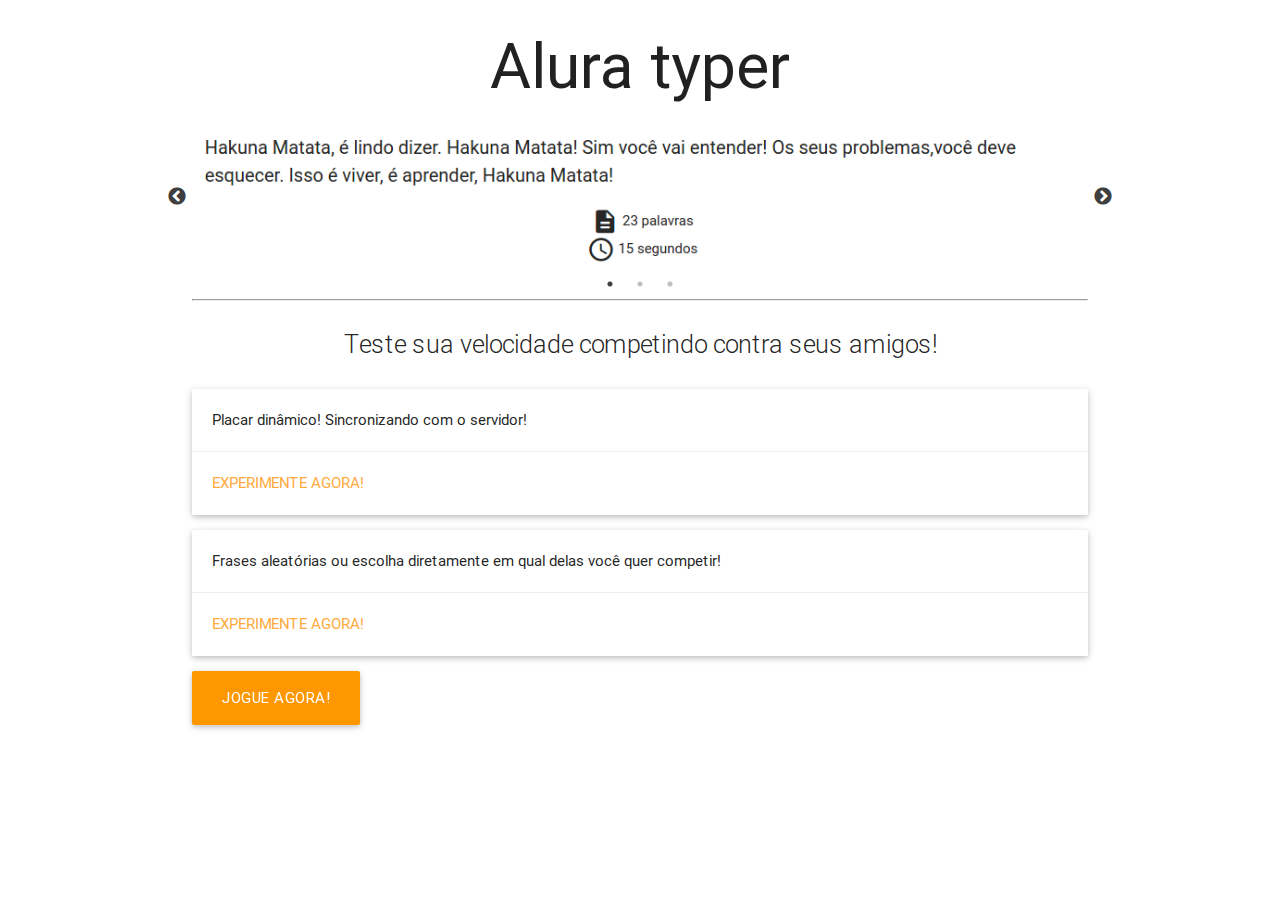
<file: public/index.html>
<!DOCTYPE html>
<html lang="en">
<head>
    <meta charset="UTF-8">
    <title>Alura Typer</title>
    <!--Import materialize.css-->
    <link rel="stylesheet" href="css/libs/materialize.min.css">
    <!-- Import Google Material Icons -->
    <link href="css/libs/google-fonts.css" rel="stylesheet">

    <link rel="stylesheet" type="text/css" href="slick/slick.css"/>
    <link rel="stylesheet" type="text/css" href="slick/slick-theme.css"/>

    <link href="css/index.css" rel="stylesheet">
</head>
<body>
    <section class="container">
        <h1 class="center titulo header">Alura typer</h1>
        <div class="slider">
            <img src="img/slide1.png" class="imagem-jogo">
            <img src="img/slide2.png" class="imagem-jogo">
            <img src="img/slide3.png" class="imagem-jogo">
        </div>
        <hr>
        <p class="flow-text center">Teste sua velocidade competindo contra seus amigos!</p>
        <div class="card">
           <div class="card-image">
             <!-- <img src="images/sample-1.jpg"> -->
           </div>
           <div class="card-content">
             <p>Placar dinâmico! Sincronizando com o servidor!</p>
           </div>
           <div class="card-action">
             <a href="principal.html">Experimente agora!</a>
           </div>
         </div>
         <div class="card">
           <div class="card-image">
             <!-- <img src="img/sl.jpg"> -->
           </div>
           <div class="card-content">
             <p>Frases aleatórias ou escolha diretamente em qual delas você quer competir!</p>
           </div>
           <div class="card-action">
             <a href="principal.html">Experimente agora!</a>
           </div>
         </div>

         <a class="waves-effect waves-light btn-large orange" id="botao-jogue" href="principal.html">Jogue agora!</a>

    </section>

    <script src="js/jquery.js"></script>
    <script src="slick/slick.min.js"></script>
    <script src="js/slider.js"></script>


</body>
</html>
</file>
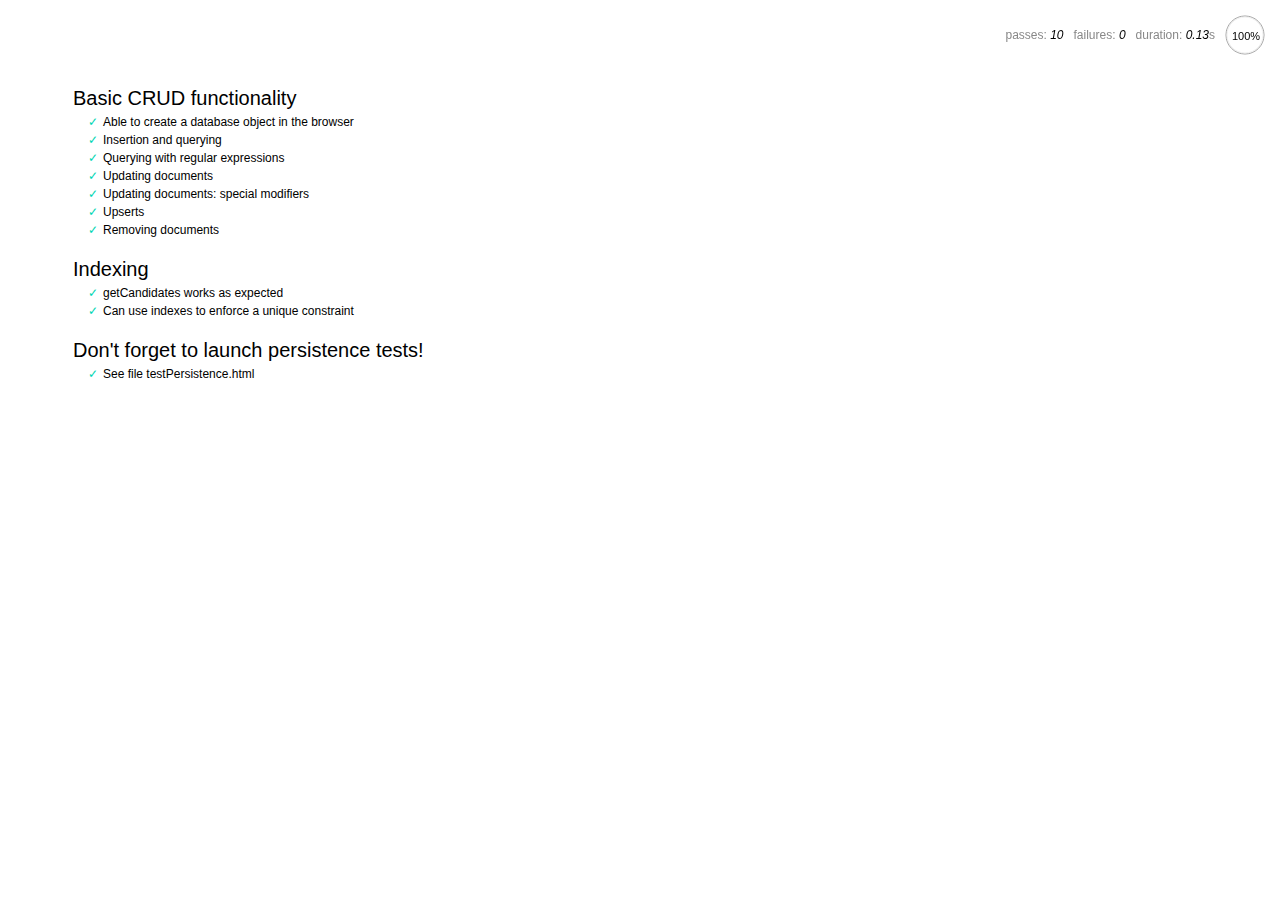
<file: servidor/node_modules/nedb/browser-version/test/index.html>
<!DOCTYPE html>
<html>
<head>
  <meta charset="utf-8">
  <title>Mocha tests for NeDB</title>
  <link rel="stylesheet" href="mocha.css">
</head>
<body>
  <div id="mocha"></div>
  <script src="jquery.min.js"></script>
  <script src="chai.js"></script>
  <script src="underscore.min.js"></script>
  <script src="mocha.js"></script>
  <script>mocha.setup('bdd')</script>
  <script src="../out/nedb.min.js"></script>
  <script src="localforage.js"></script>
  <script src="nedb-browser.js"></script>
  <script>
    mocha.checkLeaks();
    mocha.globals(['jQuery']);
    mocha.run();
  </script>
</body>
</html>
</file>
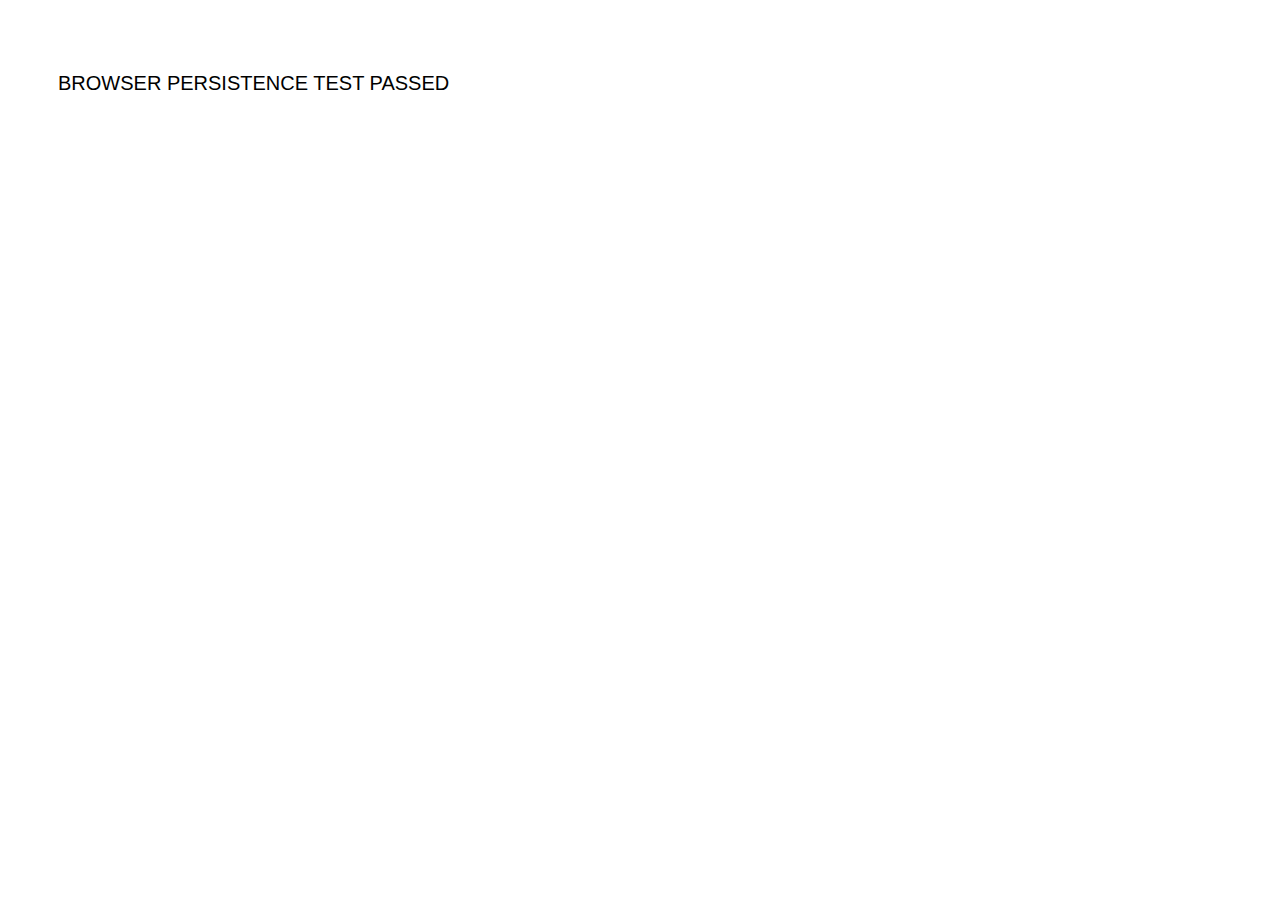
<file: servidor/node_modules/nedb/browser-version/test/testPersistence.html>
<!DOCTYPE html>
<html>
<head>
  <meta charset="utf-8">
  <title>Test NeDB persistence in the browser</title>
  <link rel="stylesheet" href="mocha.css">
</head>
<body>
  <div id="results"></div>
  <script src="../out/nedb.js"></script>
  <script src="./testPersistence.js"></script>
</body>
</html>
</file>
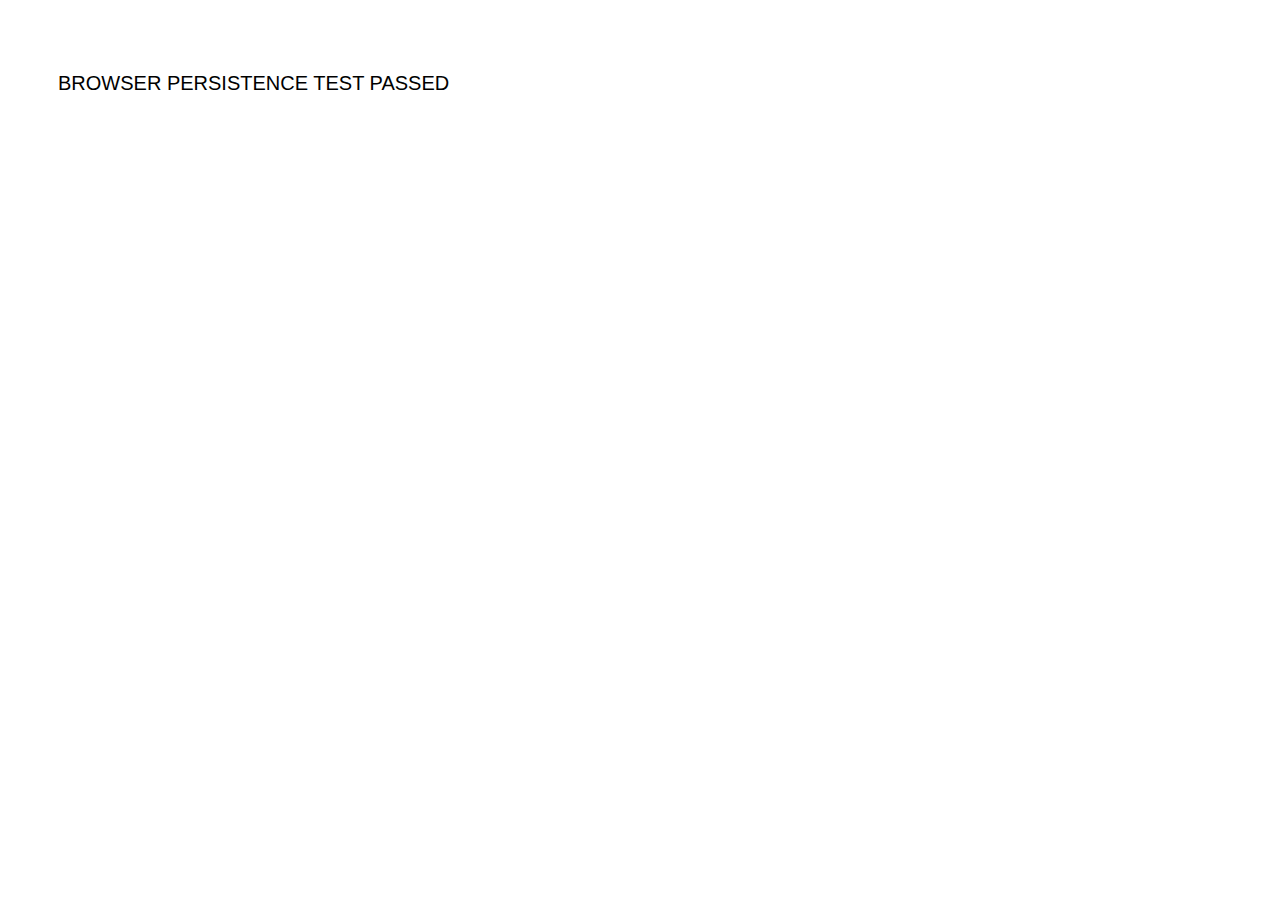
<file: servidor/node_modules/nedb/browser-version/test/testPersistence2.html>
<!DOCTYPE html>
<html>
<head>
  <meta charset="utf-8">
  <title>Test NeDB persistence in the browser - Results</title>
  <link rel="stylesheet" href="mocha.css">
</head>
<body>
  <div id="results"></div>
  <script src="jquery.min.js"></script>
  <script src="../out/nedb.js"></script>
  <script src="./testPersistence2.js"></script>
</body>
</html>
</file>
<file: public/css/libs/google-fonts.css>
/* fallback */
@font-face {
  font-family: 'Material Icons';
  font-style: normal;
  font-weight: 400;
  src: local('../../fonts/Material Icons'), local('../../fonts/MaterialIcons-Regular'), url(https://fonts.gstatic.com/s/materialicons/v17/2fcrYFNaTjcS6g4U3t-Y5ZjZjT5FdEJ140U2DJYC3mY.woff2) format('woff2');
}

.material-icons {
  font-family: 'Material Icons';
  font-weight: normal;
  font-style: normal;
  font-size: 24px;
  line-height: 1;
  letter-spacing: normal;
  text-transform: none;
  display: inline-block;
  white-space: nowrap;
  word-wrap: normal;
  direction: ltr;
  -webkit-font-feature-settings: 'liga';
  -webkit-font-smoothing: antialiased;
}
</file>
<file: servidor/node_modules/nedb/browser-version/test/mocha.css>
@charset "UTF-8";
body {
  font: 20px/1.5 "Helvetica Neue", Helvetica, Arial, sans-serif;
  padding: 60px 50px;
}

#mocha ul, #mocha li {
  margin: 0;
  padding: 0;
}

#mocha ul {
  list-style: none;
}

#mocha h1, #mocha h2 {
  margin: 0;
}

#mocha h1 {
  margin-top: 15px;
  font-size: 1em;
  font-weight: 200;
}

#mocha h1 a {
  text-decoration: none;
  color: inherit;
}

#mocha h1 a:hover {
  text-decoration: underline;
}

#mocha .suite .suite h1 {
  margin-top: 0;
  font-size: .8em;
}

#mocha h2 {
  font-size: 12px;
  font-weight: normal;
  cursor: pointer;
}

#mocha .suite {
  margin-left: 15px;
}

#mocha .test {
  margin-left: 15px;
}

#mocha .test:hover h2::after {
  position: relative;
  top: 0;
  right: -10px;
  content: '(view source)';
  font-size: 12px;
  font-family: arial;
  color: #888;
}

#mocha .test.pending:hover h2::after {
  content: '(pending)';
  font-family: arial;
}

#mocha .test.pass.medium .duration {
  background: #C09853;
}

#mocha .test.pass.slow .duration {
  background: #B94A48;
}

#mocha .test.pass::before {
  content: '✓';
  font-size: 12px;
  display: block;
  float: left;
  margin-right: 5px;
  color: #00d6b2;
}

#mocha .test.pass .duration {
  font-size: 9px;
  margin-left: 5px;
  padding: 2px 5px;
  color: white;
  -webkit-box-shadow: inset 0 1px 1px rgba(0,0,0,.2);
  -moz-box-shadow: inset 0 1px 1px rgba(0,0,0,.2);
  box-shadow: inset 0 1px 1px rgba(0,0,0,.2);
  -webkit-border-radius: 5px;
  -moz-border-radius: 5px;
  -ms-border-radius: 5px;
  -o-border-radius: 5px;
  border-radius: 5px;
}

#mocha .test.pass.fast .duration {
  display: none;
}

#mocha .test.pending {
  color: #0b97c4;
}

#mocha .test.pending::before {
  content: '◦';
  color: #0b97c4;
}

#mocha .test.fail {
  color: #c00;
}

#mocha .test.fail pre {
  color: black;
}

#mocha .test.fail::before {
  content: '✖';
  font-size: 12px;
  display: block;
  float: left;
  margin-right: 5px;
  color: #c00;
}

#mocha .test pre.error {
  color: #c00;
}

#mocha .test pre {
  display: inline-block;
  font: 12px/1.5 monaco, monospace;
  margin: 5px;
  padding: 15px;
  border: 1px solid #eee;
  border-bottom-color: #ddd;
  -webkit-border-radius: 3px;
  -webkit-box-shadow: 0 1px 3px #eee;
}

#report.pass .test.fail {
  display: none;
}

#report.fail .test.pass {
  display: none;
}

#error {
  color: #c00;
  font-size: 1.5  em;
  font-weight: 100;
  letter-spacing: 1px;
}

#stats {
  position: fixed;
  top: 15px;
  right: 10px;
  font-size: 12px;
  margin: 0;
  color: #888;
}

#stats .progress {
  float: right;
  padding-top: 0;
}

#stats em {
  color: black;
}

#stats a {
  text-decoration: none;
  color: inherit;
}

#stats a:hover {
  border-bottom: 1px solid #eee;
}

#stats li {
  display: inline-block;
  margin: 0 5px;
  list-style: none;
  padding-top: 11px;
}

code .comment { color: #ddd }
code .init { color: #2F6FAD }
code .string { color: #5890AD }
code .keyword { color: #8A6343 }
code .number { color: #2F6FAD }
</file>
<file: public/css/index.css>
.slider {
    height: auto;
}

.slick-prev:before, .slick-next:before{
    color: black;
}
</file>
